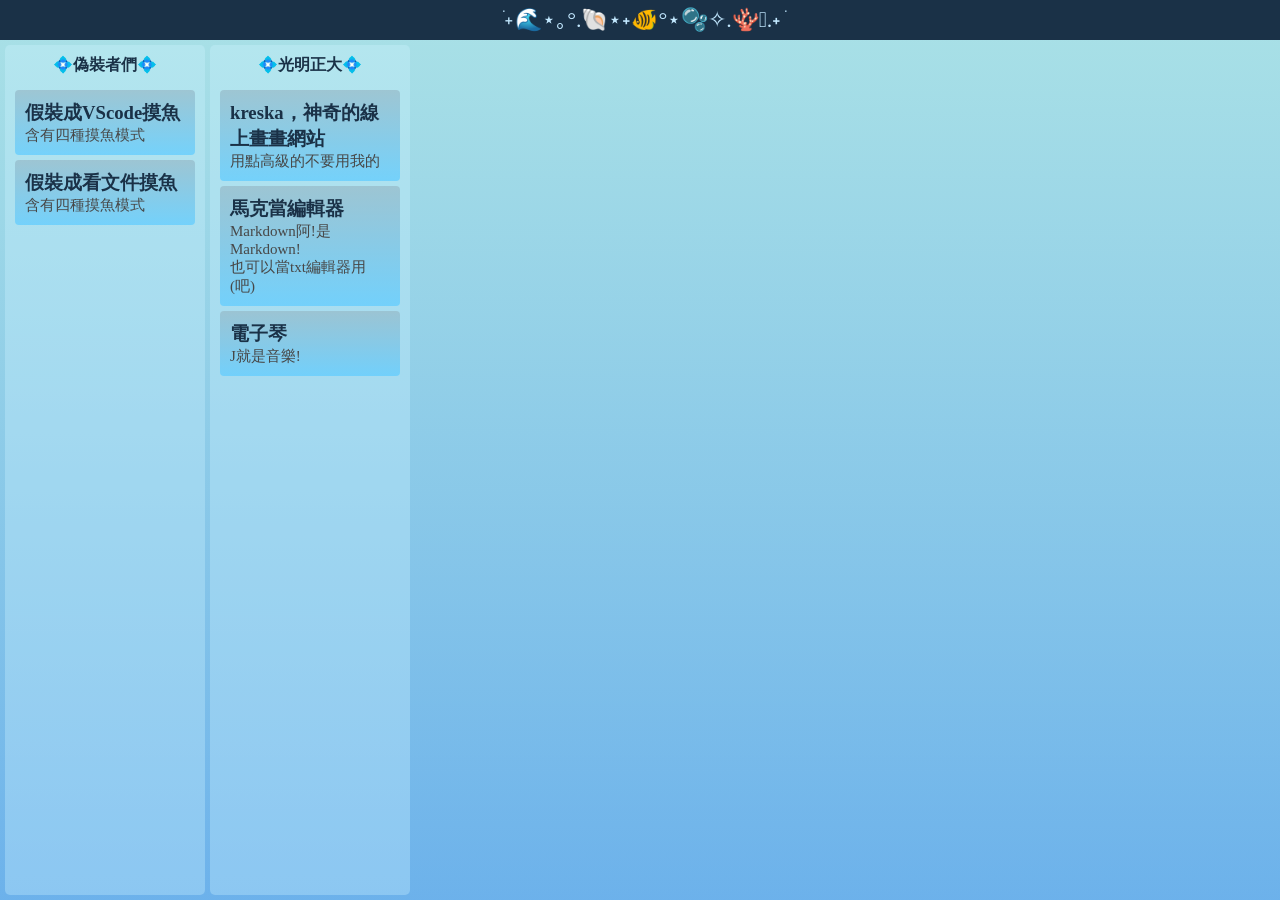
<file: index.html>
<!DOCTYPE html>
<html lang="en">
<head>
    <meta charset="UTF-8">
    <meta name="viewport" content="width=device-width, initial-scale=1.0">
    <title>魚の鄉</title>
</head>
<body>
    <style>
* {
	margin: 0;
	padding: 0;
	box-sizing: border-box;
}
html,body {
	min-height: 100vh;  /* 電腦版與舊手機舊瀏覽器保底 */
	min-height: 100svh; /* (排除工具列後的最矮安全高度) */
	min-height: 100dvh; /* 現代手機動態適應 */
	width: 100dvw;
	overflow: hidden; /* 防止最外層出現瀏覽器滾軸 */
	display: flex;
	flex-direction: column;
	background: linear-gradient(to bottom, rgba(169, 225, 230, 0.9), rgba(94, 170, 233, 0.7));
	color: rgb(26, 49, 71);
}

::-webkit-scrollbar {/*捲軸背景*/
	height: 6px;
	width: 6px;
}
::-webkit-scrollbar-track {/*捲軸拉霸之外的空間*/
	background: transparent;
}
::-webkit-scrollbar-thumb {/*捲軸拉霸*/
	border-radius: 3px;
	background: rgba(26, 49, 71, 0.7);
}
.header {
	height: 40px;
	width: 100%;
	position: fixed;
	top: 0;
	left: 0;
	display: flex;
	align-items: center;
    justify-content: center;
	padding: 0 10px;
	overflow: hidden; /* 內容溢出直接裁切右邊 */
	white-space: nowrap;
	z-index: 1000;
	font-size: 22px;
	background: rgb(26, 49, 71);
	color: rgb(194, 232, 255);
	gap:5px;
}
.main-wrapper {
	margin-top: 40px;
	min-height: calc(100vh - 40px);
	min-height: calc(100svh - 40px);
	min-height: calc(100dvh - 40px);
	/* 內部的子元素計算高度百分比 */
	height: calc(100dvh - 40px);
	width: 100dvw;
}
.mnu{
    position: static !important;
    margin: 0 !important;
    float: none !important;
    min-height: auto;
    overflow-y: scroll;
    width: 200px;
    display: flex;
	flex-direction: column;
    align-items: center;
    background: rgb(204 241 255 / 32%);
    gap: 5px;
    border-radius: 5px;
}
.title{
    height: 40px;
    display: flex;
    justify-content: center; 
    align-items: center;
    font-weight: bold;
}
.btn{
    width: 90%;
    padding: 10px; 
    background: linear-gradient(to bottom, rgb(151 187 201 / 74%), #60ccffbd);
    cursor: pointer;
    border-radius: 4px;
}
.btn h3{
  color: rgb(26, 49, 71);
}
.btn p{
  color: rgb(71, 71, 71);
  font-size: 15px;
}
.btn:hover{
    background: linear-gradient(to bottom, rgba(165, 165, 165, 0.932), #6e93acc5); 
    cursor: pointer;
    transition: all 0.3s;   /* 舉例：加上平滑過渡效果 */
}
.btn:hover h3{
  color: rgb(44, 109, 170);
}
.btn:hover p{
  color: rgb(99, 96, 96);
  
}
    </style>
    <div class="header">࣪ ˖🌊⋆｡°.🐚⋆˖🐠°⋆🫧✧.🪸𓇼.˖࣪  </div>
    <div class="main-wrapper">
        <div style="width: 100%; height: 100%; padding: 5px; gap: 5px; display: flex !important;flex-direction: row !important;box-sizing: border-box;">
            <div class="mnu">
                <div class = "title">💠偽裝者們💠</div>
                    <div class="btn" onclick="window.open('https://wildcattheonetruegod.github.io/Slapper/html/01.html', '_blank');">
                        <h3>假裝成VScode摸魚</h3>
                        <p>含有四種摸魚模式</p>
                    </div>
                    <div class="btn" onclick="window.open('https://wildcattheonetruegod.github.io/Slapper/html/02.html', '_blank');">
                        <h3>假裝成看文件摸魚</h3>
                        <p>含有四種摸魚模式</p>
                    </div>
            </div>
            <div class="mnu">
                <div class = "title">💠光明正大💠</div>
                    <div class="btn" onclick="window.open('https://kreska.art/app/', '_blank');">
                        <h3>kreska，神奇的線上畫畫網站</h3>
                        <p>用點高級的不要用我的</p>
                    </div>
                    <div class="btn" onclick="window.open('https://wildcattheonetruegod.github.io/Slapper/html/markdown.html', '_blank');">
                        <h3>馬克當編輯器</h3>
                        <p>Markdown阿!是Markdown!</p>
                        <p>也可以當txt編輯器用(吧)</p>
                    </div>
				<div class="btn" onclick="window.open('https://wildcattheonetruegod.github.io/Slapper/html/music.html', '_blank');">
                        <h3>電子琴</h3>
                        <p>J就是音樂!</p>
                    </div>
            </div>
        
        
        </div>
    </div>
</body>
</html>
</file>
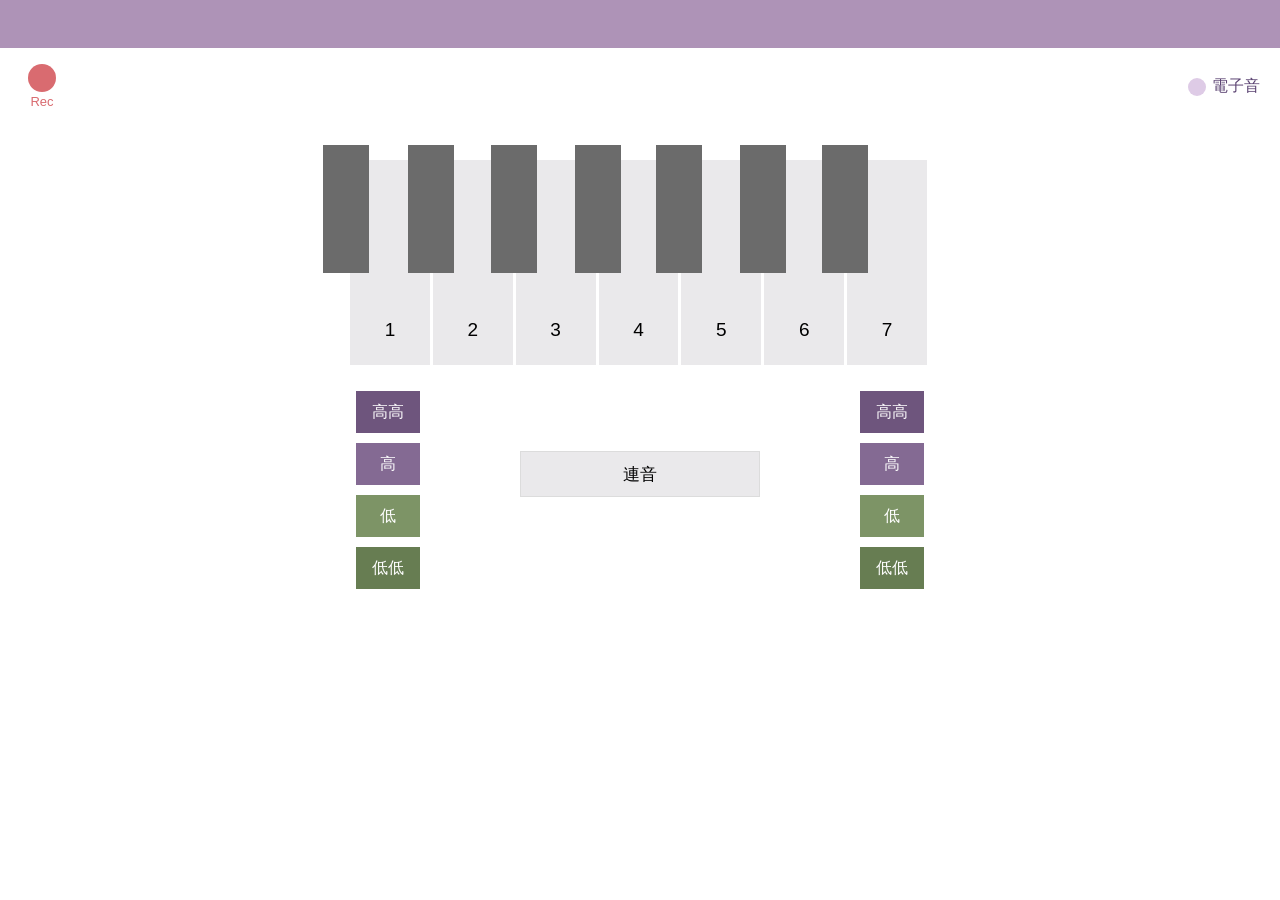
<file: html/music.html>
<!DOCTYPE html>
<html lang="zh-TW">
<head>
  <meta charset="UTF-8" />
  <meta name="viewport" content="width=device-width, initial-scale=1.0, maximum-scale=1.0, user-scalable=no" />
  <title>直笛虛擬電子琴</title>
  <link rel="stylesheet" href="../css/music.css" />
</head>
<body>
  <div class="header"></div>

  <div class="funcbar">
    <!-- 左側：錄音控制區 -->
    <div class="record">
      <button id="btn-record" class="rec-btn" title="錄音/停止">
        <span class="rec-icon"></span>
        <span class="rec-text">Rec</span>
      </button>
      <span id="rec-timer" class="rec-timer"></span>
      <button id="btn-clear" class="action-btn hidden" title="清除錄製">🗑️</button>
      <button id="btn-download" class="action-btn hidden" title="下載音檔">⬇️</button>
    </div>

    <!-- 右側：音色單選按鈕組 -->
    <div class="tone">
      <label class="tone-option">
        <input type="radio" name="tone-mode" value="電子音" />
        <span class="radio-circle"></span>
        <span class="tone-label">電子音</span>
      </label>
      <!-- <label class="tone-option">
        <input type="radio" name="tone-mode" value="全按當1" checked />
        <span class="radio-circle"></span>
        <span class="tone-label">全按當1</span>
      </label>
      <label class="tone-option">
        <input type="radio" name="tone-mode" value="全按當5" />
        <span class="radio-circle"></span>
        <span class="tone-label">全按當5</span>
      </label>-->
    </div>
  </div>

  <!-- 電子琴主體 -->
  <div class="player-wrapper">
    <div class="player" id="piano-player">
      <!-- 琴鍵將由 JS 動態生成，確保黑白鍵精準交錯與觸控綁定 -->
    </div>
  </div>

  <!-- 高低階與連音控制區 -->
<!-- 控制面板：左右八度按鈕 + 中間連音按鈕 -->
<div class="control-panel">
  <!-- 左側八度按鈕（縱向） -->
  <div class="octave-column left">
    <button class="mod-btn oct-upup" data-octave="upup">高高</button>
    <button class="mod-btn oct-up" data-octave="up">高</button>
    <button class="mod-btn oct-down" data-octave="down">低</button>
    <button class="mod-btn oct-downdown" data-octave="downdown">低低</button>
  </div>

  <!-- 中間下方：連音切換按鈕 -->
  <div class="legato-center">
    <button class="legato-btn" id="btn-legato">連音</button>
  </div>

  <!-- 右側八度按鈕（縱向，結構對應） -->
  <div class="octave-column right">
    <button class="mod-btn oct-upup" data-octave="upup">高高</button>
    <button class="mod-btn oct-up" data-octave="up">高</button>
    <button class="mod-btn oct-down" data-octave="down">低</button>
    <button class="mod-btn oct-downdown" data-octave="downdown">低低</button>
  </div>
</div>

  <script src="../js/music.js"></script>
</body>
</html>
</file>
<file: css/music.css>
* {
  box-sizing: border-box;
  margin: 0;
  padding: 0;
  user-select: none;
  -webkit-user-select: none;
  -webkit-touch-callout: none;
}

body {
  min-height: 100vh;  /* 電腦版與舊手機舊瀏覽器保底 */
	min-height: 100svh; /* (排除工具列後的最矮安全高度) */
	min-height: 100dvh; /* 現代手機動態適應 */
	width: 100dvw;
  font-family: "Microsoft JhengHei", "PingFang TC", sans-serif;
  background-color: #ffffff;
  color: #5b4372;
  overflow-x: hidden;
  touch-action: manipulation; /* 防止雙擊縮放 */
}

/* 頂部色塊 */
.header {
  width: 100%;
  height: 48px;
  background-color: #ae93b7;
}

/* 功能列 */
.funcbar {
  display: flex;
  justify-content: space-between;
  align-items: center;
  padding: 16px 20px;
  width: 100%;
  margin: 0 auto;
}

/* 左側錄音區 */
.record {
  display: flex;
  align-items: center;
  gap: 12px;
}

.rec-btn {
  background: none;
  border: none;
  cursor: pointer;
  display: flex;
  flex-direction: column;
  align-items: center;
  justify-content: center;
  width: 44px;
}

/* 未錄製：紅色圓點 */
.rec-icon {
  width: 28px;
  height: 28px;
  border-radius: 50%;
  background-color: #d96b70;
  display: flex;
  align-items: center;
  justify-content: center;
  transition: all 0.2s;
}

.rec-text {
  font-size: 13px;
  color: #d96b70;
  margin-top: 2px;
  font-weight: 500;
}

/* 錄製中：外圓內方 */
.rec-btn.recording .rec-icon {
  background-color: #ffffff;
  border: 2.5px solid #d96b70;
}

.rec-btn.recording .rec-icon::after {
  content: "";
  width: 11px;
  height: 11px;
  background-color: #d96b70;
  border-radius: 1px;
}

.rec-timer {
  font-size: 15px;
  color: #000000;
  font-variant-numeric: tabular-nums;
  font-weight: 500;
}

.action-btn {
  background: #f2f2f2;
  border: 1px solid #dcdcdc;
  border-radius: 6px;
  padding: 5px 9px;
  font-size: 16px;
  cursor: pointer;
  transition: background 0.15s;
}

.action-btn:active {
  background: #dcdcdc;
}

.hidden {
  display: none !important;
}

/* 右側音色單選區 */
.tone {
  display: flex;
  align-items: center;
  gap: 14px;
}

.tone-option {
  display: flex;
  align-items: center;
  gap: 6px;
  cursor: pointer;
  font-size: 16px;
  color: #5b4372;
}

.tone-option input {
  display: none;
}

.radio-circle {
  width: 18px;
  height: 18px;
  border-radius: 50%;
  background-color: #decbe6;
  display: inline-block;
  position: relative;
  transition: all 0.15s;
}

/* 選中時呈現中心白點效果 */
.tone-option input:checked + .radio-circle {
  background-color: #decbe6;
  box-shadow: inset 0 0 0 4.5px #decbe6;
}

.tone-option input:checked + .radio-circle::after {
  content: "";
  position: absolute;
  top: 50%;
  left: 50%;
  transform: translate(-50%, -50%);
  width: 7px;
  height: 7px;
  border-radius: 50%;
  background-color: #ffffff;
}

/* 電子琴主體外層：取消捲軸、改為 100% 寬度自適應 */
.player-wrapper {
  width: 100%;
  overflow-x: hidden; /* 確保絕對不產生水平卷軸 */
  padding: 20px 16px 10px 16px;
  display: flex;
  justify-content: center;
}

.player {
  position: relative;
  display: flex;
  align-items: flex-start;
  height: 220px;
  width: 100%;
  max-width: 600px; /* 限制在大螢幕上的最大寬度，可依喜好調整 */
  padding: 0 10px;
  touch-action: none;
}

/* 白鍵：改用 flex: 1 自動均分寬度 */
.white-key {
  flex: 1;
  height: 205px;
  margin-top: 15px;
  margin-right: 3px; /* 白鍵間距縮小一點，適應手機螢幕 */
  background-color: #eae9eb;
  display: flex;
  align-items: flex-end;
  justify-content: center;
  padding-bottom: 24px;
  font-size: 19px;
  color: #000000;
  cursor: pointer;
  position: relative;
  z-index: 1;
  transition: background-color 0.08s;
}

.white-key:last-of-type {
  margin-right: 0;
}

.white-key.active {
  background-color: #c5c3c8;
}

/* 黑鍵：改由 JavaScript 動態計算百分比寬度與位置，此處僅定義基本樣式 */
.black-key {
  position: absolute;
  top: 0;
  height: 128px;
  background-color: #6b6b6b;
  z-index: 2;
  cursor: pointer;
  transition: background-color 0.08s;
}

.black-key.active {
  background-color: #3d3d3d;
}

/* 控制面板：左右八度 + 中間連音 */
.control-panel {
  max-width: 600px;
  margin: 16px auto 40px auto;
  padding: 0 16px;
  display: flex;
  justify-content: space-between;
  align-items: flex-start;
  position: relative;
}

/* 縱向八度按鈕欄 */
.octave-column {
  display: flex;
  flex-direction: column;
  gap: 10px;
  width: 64px;
}

.mod-btn {
  width: 100%;
  height: 42px;
  border: none;
  color: #ffffff;
  font-size: 16px;
  cursor: pointer;
  transition: filter 0.1s, transform 0.08s;
  touch-action: none;
}

/* 按鈕顏色配置 */
.oct-upup { background-color: #6e557d; }
.oct-up { background-color: #846a93; }
.oct-down { background-color: #7d9466; }
.oct-downdown { background-color: #677d52; }

.mod-btn.active {
  filter: brightness(0.78);
  transform: scale(0.96);
}

/* 中間連音按鈕區 */
.legato-center {
  flex: 1;
  display: flex;
  justify-content: center;
  align-items: center;
  padding-top: 60px; /* 讓連音按鈕位置落在縱向按鈕的中間偏下方 */
}

.legato-btn {
  width: 100%;
  max-width: 240px;
  height: 46px;
  background-color: #eae9eb;
  border: 1px solid #dcdcdc;
  color: #000000;
  font-size: 17px;
  cursor: pointer;
  transition: background-color 0.15s, border-color 0.15s;
}

/* 連音開啟時的樣式（點一下保持開啟） */
.legato-btn.active {
  background-color: #c5c3c8;
  border-color: #846a93;
  box-shadow: inset 0 2px 4px rgba(0,0,0,0.15);
}
</file>
